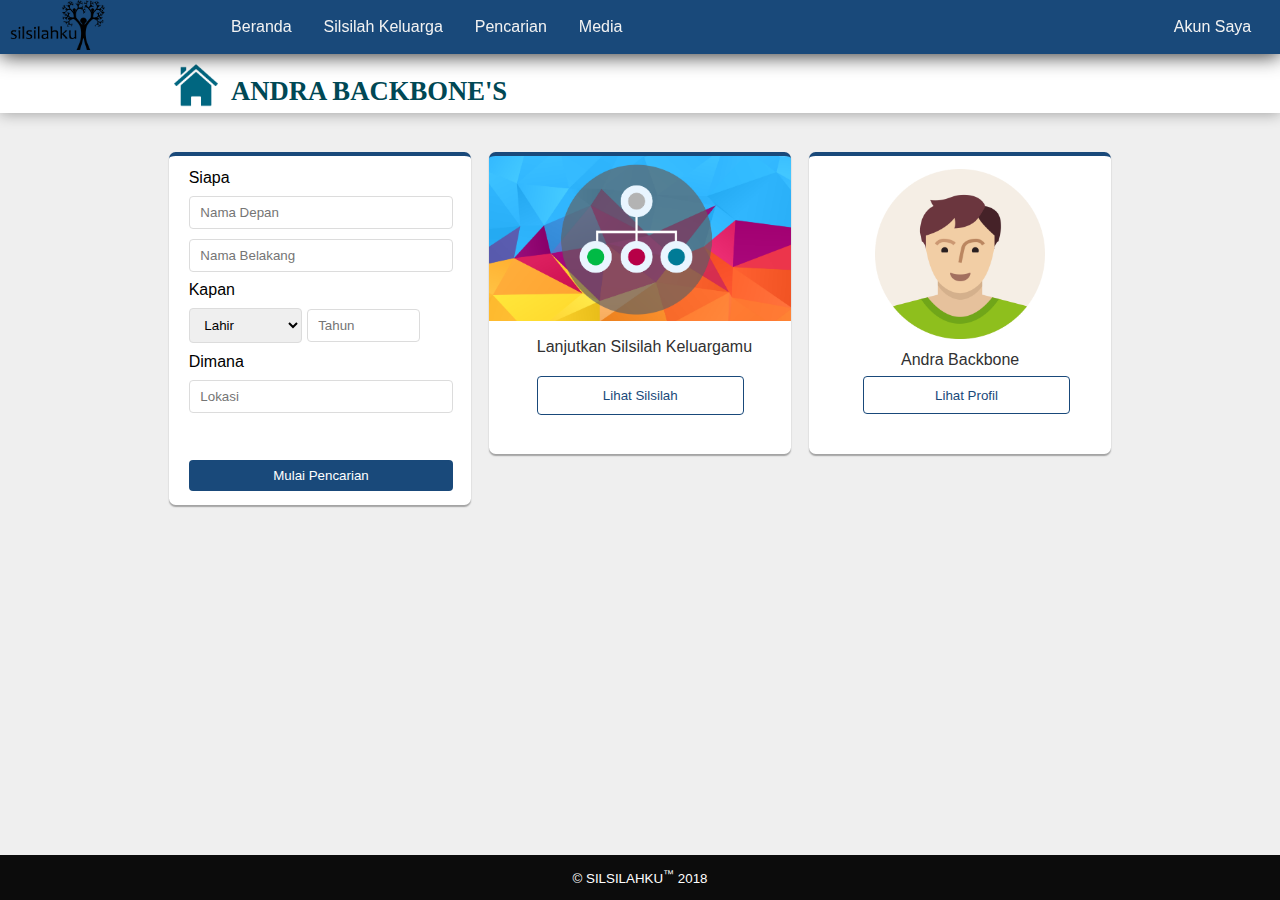
<file: beranda akun.html>
<!doctype html>
<html>
<head>
<meta charset="utf-8">
<meta name="viewport" content="width = device-width, initial scale = 1.0">
<link href="beranda akun.css" rel="stylesheet" type="text/css" media="screen" />
<title>beranda akun</title>
</head>

<body>
    <div class="topnav">
        <a class="active" href="beranda.html"><img src="logo silsilah.png" height="50px" ></a>
        <div class="panel">
            <a class="nav" href="beranda.html"> Beranda</a>
            <div class = "silsilah">
                <a >
                    <button onclick="silsilah()" class="dropbtn">
                    Silsilah Keluarga
                    </button> 
                </a>
                <div id="myDropdown" class="dropdown-content">
                    <a href=""> <img src="list.png" width="27px">
                        Lihat Silsilah</a>
                    <a href=""><img src="plus2.png" width="27px">
                        Buat Silsilah</a>
                    <a href=""><img src="upload.png" width="27px"> 
                        Unggah Silsilah</a>
                </div>
            </div>    
            <a class="nav" href="pencarian.html">Pencarian</a>
            <a class="nav" href="Media.html">Media</a>	
            <div class="akun">
                <a>
                    <button onclick="akun()" class="akunbtn">Akun Saya</button>
                </a>
                <div id="akunDropdown" class="dropdown-akun">
                    <a href=""> <img src="profil.png" width="27px">
                        Profil</a>
                    <a href=""><img src="setting.png" width="27px">
                        Pengaturan</a>
                    <a href=""><img src="logout.png" width="27px"> 
                        Keluar</a>
                </div>
            </div>
        </div>
    </div>
    <!-- JUDUL -->
    <div class="judul">
        <div id="judul">
            <img src="home.png" alt="">
             <b>ANDRA BACKBONE'S</b>
        </div>
    </div>
    <!-- KONTEN -->
    <div class="container">
        <div class = "konten1">
            <form action="">
                <label for="">Siapa</label>
                <input type="text" class="Siapa" placeholder="Nama Depan">
                <input type="text" class="Siapa" placeholder="Nama Belakang">
                <label for="">Kapan</label>	
                <select class="Kapan" name="">	
                    <option value=>Lahir</option>
                    <option value=>Meninggal</option>
                    <option value=>Lainnya</option>
                </select>
                <input type="text" class="Kapan" placeholder="Tahun">
                <label for="">Dimana</label>
                <input type="text" class="Siapa" placeholder="Lokasi">
                <a href=""><input type="submit" value="Mulai Pencarian"></a>
            </form>
        </div>
        <div class = "konten2">
            <div class="silsilah">
                <br>
                <p>Lanjutkan Silsilah Keluargamu</p>    
                <label for="" class="label"></label>
                <a href=""><button class="button">Lihat Silsilah</button></a> 
            </div>
            
        </div>
        <div class = "konten3">
            <br>
            <div class="profil">
                <img src="user male.png" class="gbr3">
                Andra Backbone
                <a href=""><button class="button">Lihat Profil</button></a> 

            </div>
        </div>
    </div>
    <footer class="footer">
        &copy; SILSILAHKU<sup>&trade;</sup> 2018
    </footer>
<script>
    /* membuka droopdown */
    function silsilah() {
        document.getElementById("myDropdown").classList.toggle("show");
    }
    //menutup dropdown
    window.onclick = function(event) {
        if (!event.target.matches('.dropbtn')) {
    
        var dropdowns = document.getElementsByClassName("dropdown-content");
        var i;
        for (i = 0; i < dropdowns.length; i++) {
            var openDropdown = dropdowns[i];
            if (openDropdown.classList.contains('show')) {
            openDropdown.classList.remove('show');
            }
        }
        }
    }
    /* membuka droopdown */
    function akun() {
        document.getElementById("akunDropdown").classList.toggle("show");
    }
    //menutup dropdown
    window.onclick = function(event) {
        if (!event.target.matches('.akunbtn')) {
    
        var dropdowns = document.getElementsByClassName("dropdown-akun");
        var i;
        for (i = 0; i < dropdowns.length; i++) {
            var openDropdown = dropdowns[i];
            if (openDropdown.classList.contains('show')) {
            openDropdown.classList.remove('show');
            }
        }
        }
    }
    </script>
</body>
</html>
</file>
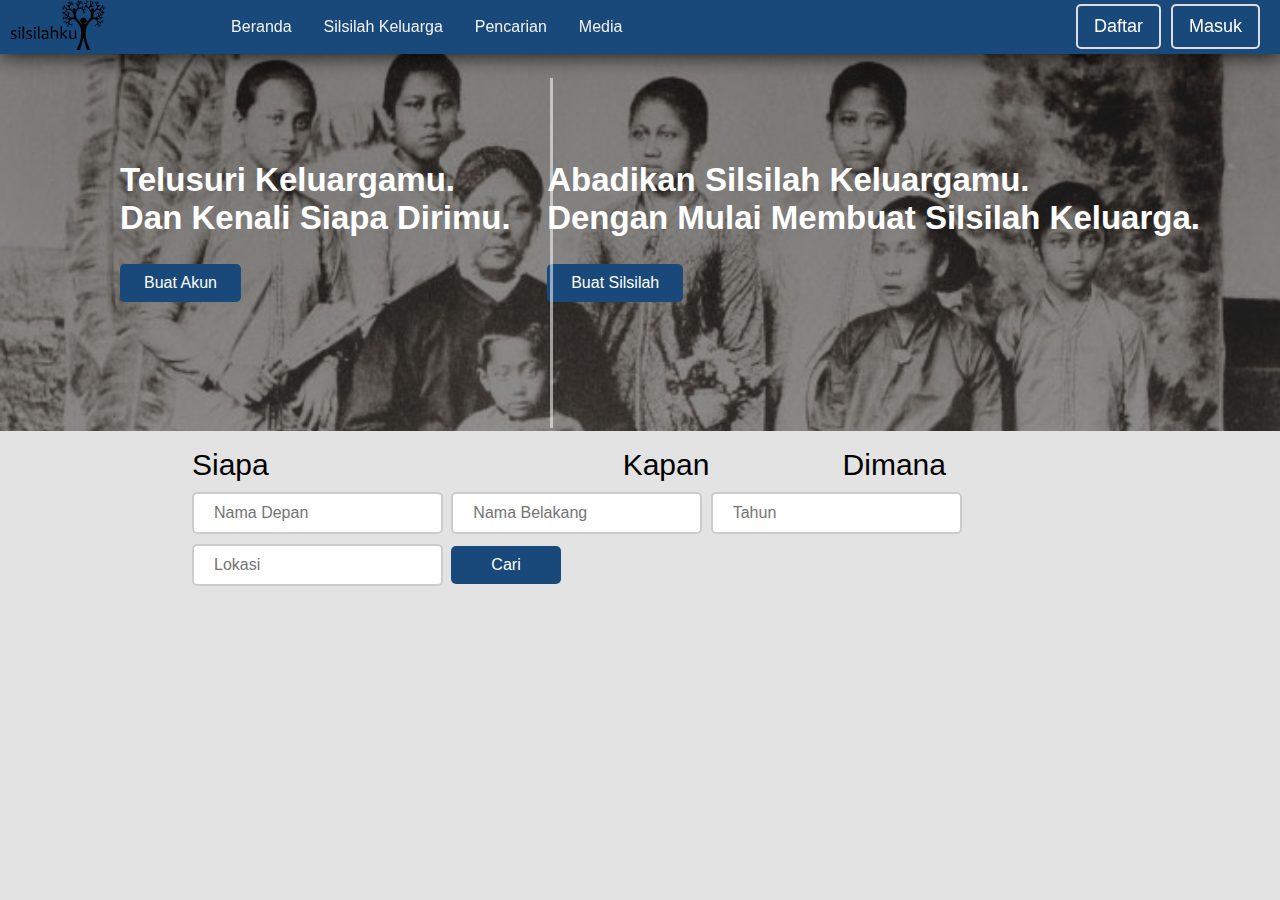
<file: beranda.html>
<!doctype html>
<html>
<head>
	<meta charset="utf-8">
	<meta name="viewport" content="width = device-width, initial scale = 1.0">
	<link href="style.css" rel="stylesheet" type="text/css" media="screen" />
	<title>Silsilahku</title>
</head>
<body>
<!--Navigasi-->
	<div class="topnav">
		<a class="active" href="#beranda"><img src="logo silsilah.png" height="50px" ></a>
		<div class="panel">
			<a class="nav" href="beranda.html"> Beranda</a>
			<a class="nav" href="">Silsilah Keluarga</a>
			<a class="nav" href="pencarian.html">Pencarian</a>
			<a class="nav" href="Media.html">Media</a>	
		</div>
		<div class = "sign">
			<a href="login.html"><button class="sign in">Masuk</button></a> 
			 <a href="register.html"><button class="sign up">Daftar</button></a>
		 </div>
	</div>
<!--Content-->
<div class = "konten" >	
		<div class="text2">
			<h2>Abadikan Silsilah Keluargamu.<br>
				Dengan Mulai Membuat Silsilah Keluarga.</h2>
			<button class="daftar"> Buat Silsilah </button>
		</div>
		<div class="text">
			<h2>Telusuri Keluargamu.<br>
				Dan Kenali Siapa Dirimu.</h2>
			<button class="daftar"> Buat Akun </button>
		</div>
		<div class="vl"></div>
	</div>
<div class = "pencarian">
	<label class = "judul1">Siapa</label>
	<label class = "judul2">Kapan</label>
	<label class = "judul3">Dimana</label>
		<form class="form">
			<input class = "box" placeholder="Nama Depan" >
			<input  class = "box" placeholder="Nama Belakang">
			<input  class = "box" placeholder="Tahun" >
			<input  class = "box" placeholder="Lokasi">
			<button type="submit">Cari</button>
		  </form>
</div>
</body>
</html>
</file>
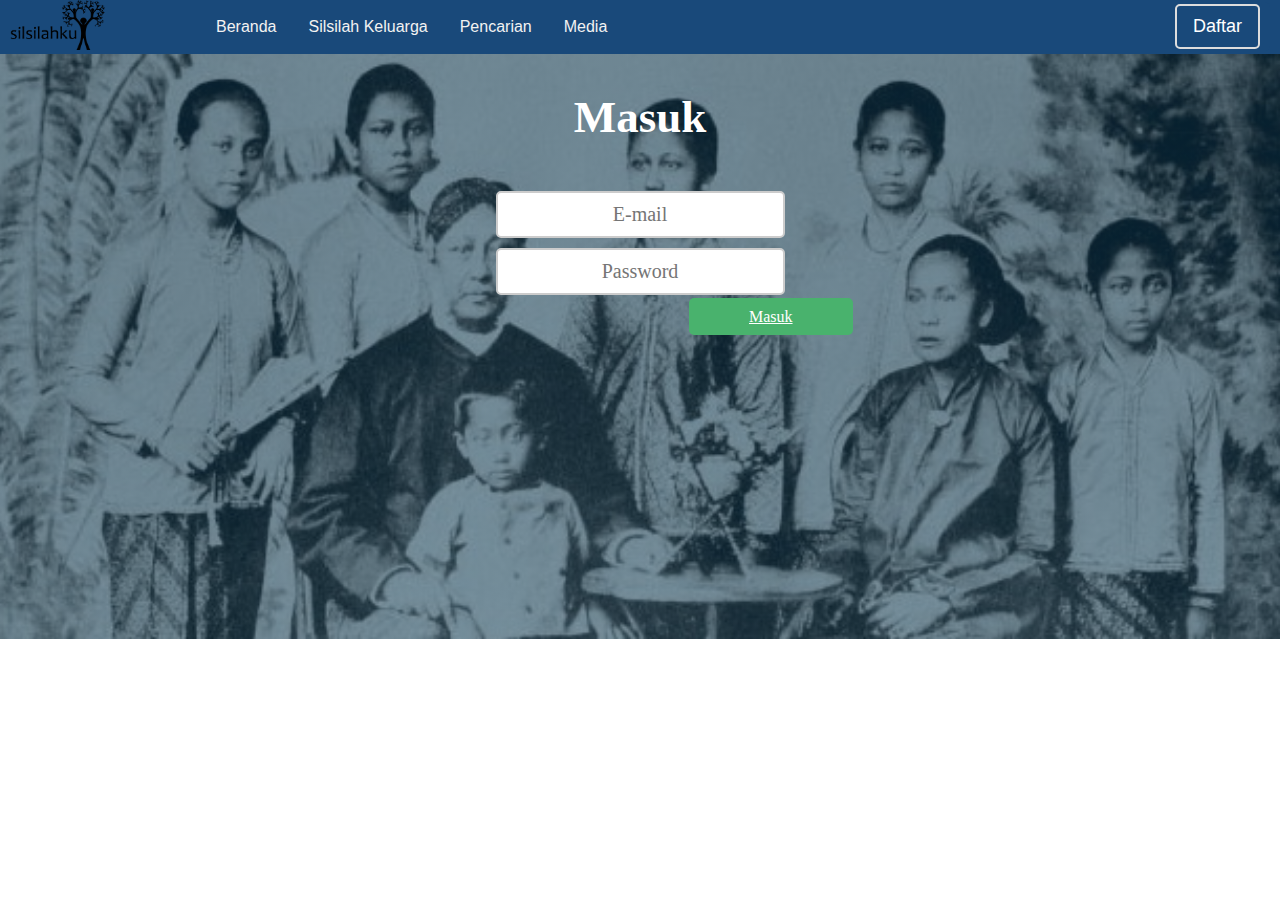
<file: login.html>
<!DOCTYPE html>
<html>
<head>
	<title>Silsilahku</title>
     <link rel="stylesheet" type="text/css" href="login css.css">
<body>
<body>
     <!--Navigasi-->
<div class="topnav">
         <a class="active" href="beranda.html"><img src="logo silsilah.png" height="50px" ></a>
          <div class="panel">
               <a class="nav" href="beranda.html"> Beranda</a>
               <a class="nav" href="">Silsilah Keluarga</a>
               <a class="nav" href="pencarian.html">Pencarian</a>
               <a class="nav" href="Media.html">Media</a>   
          </div>
          <div class = "sign">
               <a href="register.html"><button class="sign up">Daftar</button></a>
          </div>
</div>
     <!--Content-->
<div class = "konten" >
     <div class="text">
          <h2>Masuk</h2>
     <form class="form">
          <input class = "box" placeholder="E-mail"><br>
          <input class = "box" placeholder="Password" input type="Password">
     </form>
     </div>
     <div class="text1">
          <a href="beranda akun.html" class="daftar1">
          Masuk
          </a>
     <!-- </div>
          <div class="text2">
               <a href="lupas.html"> Lupa Password</a>
     </div> -->
     </div>
</div>

</body>
</html>
</file>
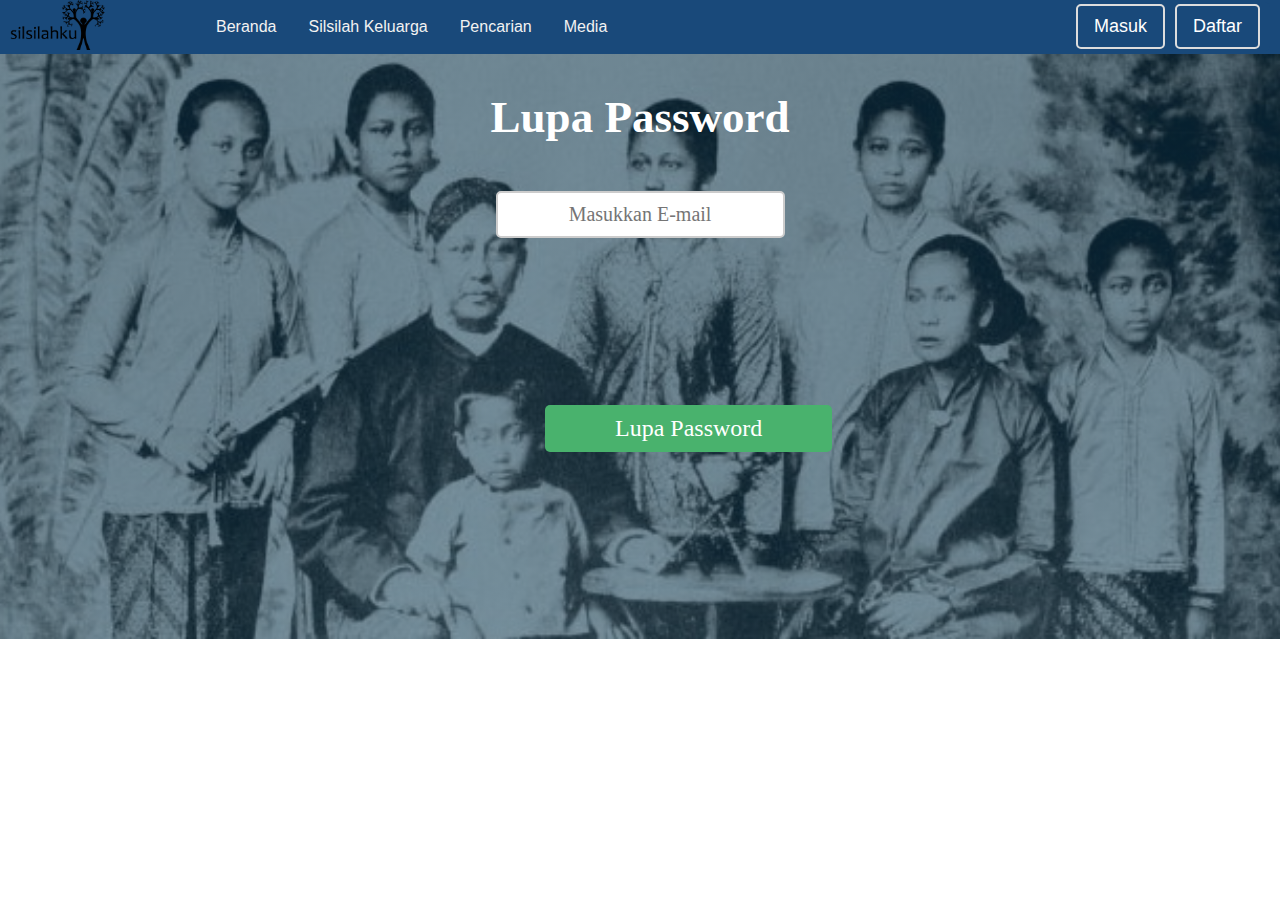
<file: lupas.html>
<!DOCTYPE html>
<html>
<head>
	<title>Silsilahku</title>
     <link rel="stylesheet" type="text/css" href="lupas css.css">
<body>
<body>
     <!--Navigasi-->
<div class="topnav">
         <a class="active" href="#home"><img src="logo silsilah.png" height="50px" ></a>
          <div class="panel">
            <a class="nav" href="beranda.html"> Beranda</a>
            <a class="nav" href="">Silsilah Keluarga</a>
            <a class="nav" href="pencarian.html">Pencarian</a>
            <a class="nav" href="Media.html">Media</a>   
          </div>
          <div class = "sign">
			<a href="login.html"><button class="sign in">Masuk</button></a> 
			 <a href="register.html"><button class="sign up">Daftar</button></a>
		 </div>
</div>
     <!--Content-->
<div class = "konten" >
          <div class="text">
               <h2>Lupa Password</h2>
               <form class="form">
               <input class = "box" placeholder="Masukkan E-mail"><br>
          </div>
               <div class="text2">
               <p><button class="daftar2"> Lupa Password </button></p>
          </div>
          </div>
     

</body>
</html>
</file>
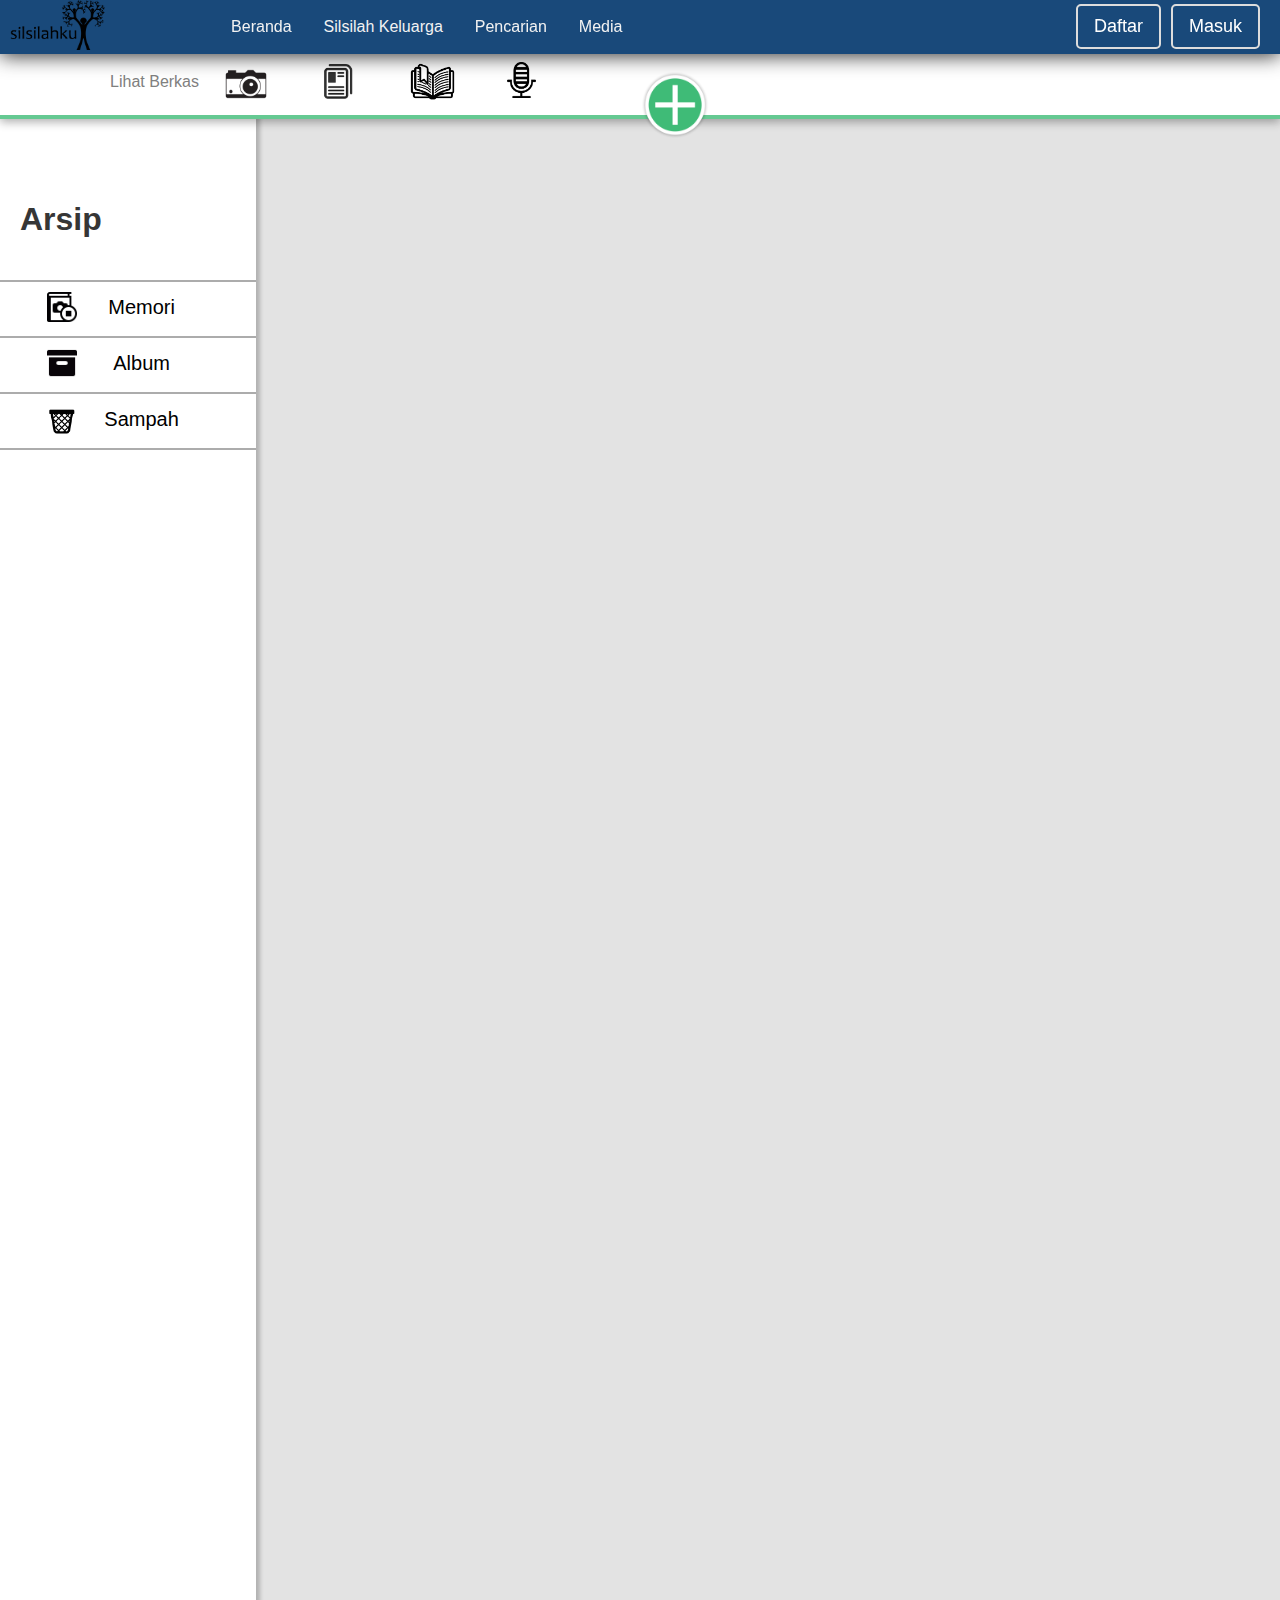
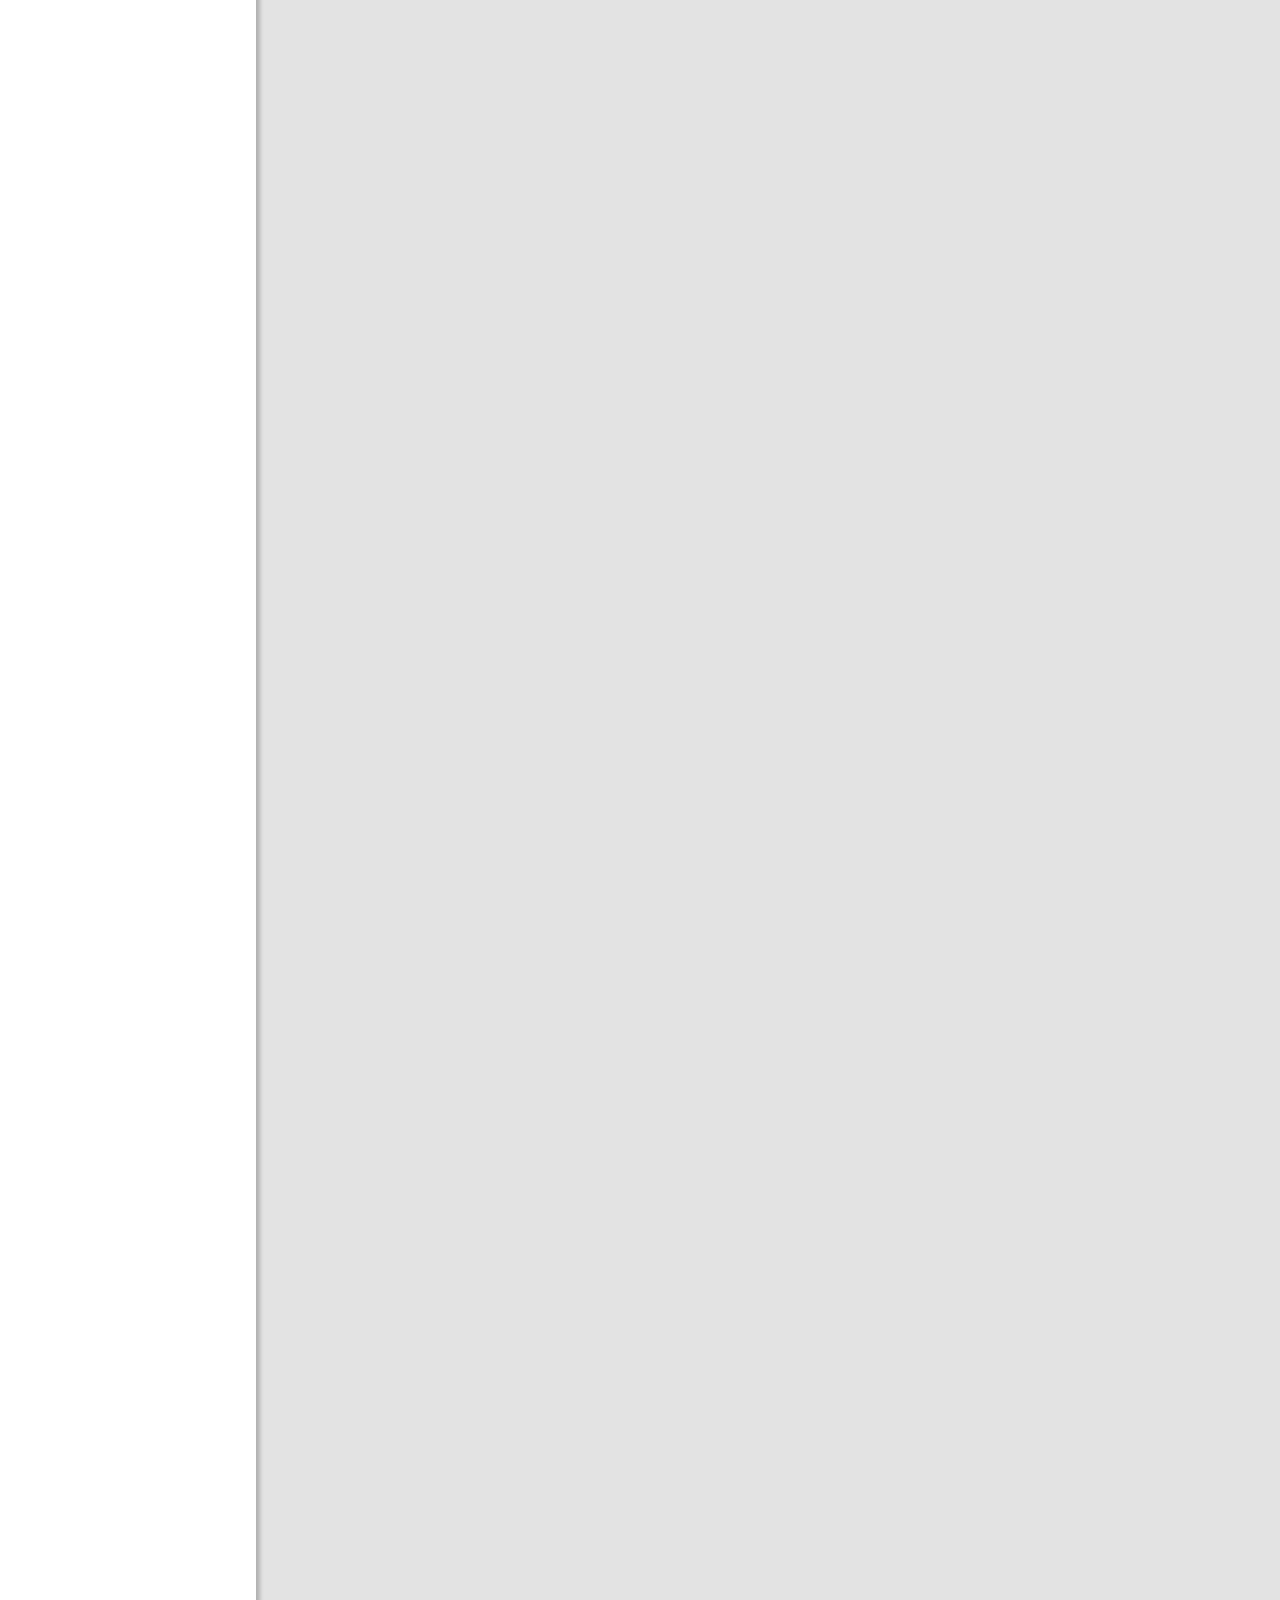
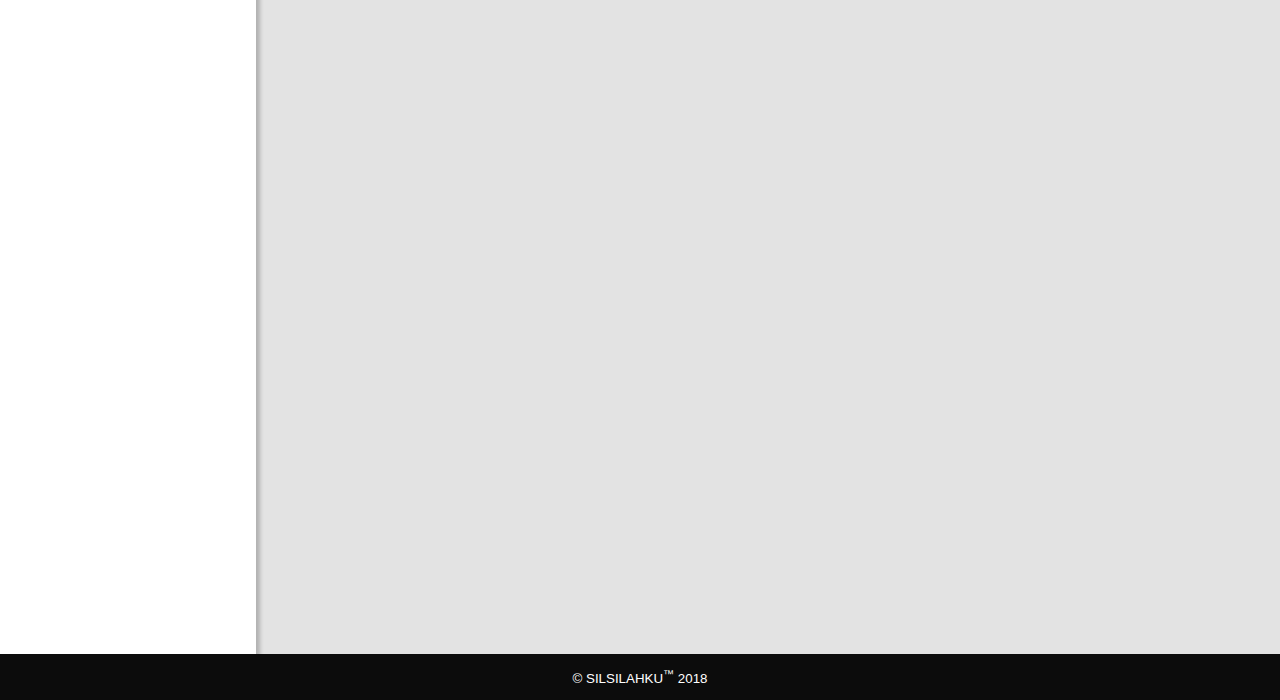
<file: Media.html>
<!doctype html>
<html>
<head>
<meta charset="utf-8">
<meta name="viewport" content="width = device-width, initial scale = 1.0">
<link href="media.css" rel="stylesheet" type="text/css" media="screen" />

<title>Silsilahku</title>
</head>
<body>
    <!-- PANEEL NAVIGASI -->
    <div class="topnav">
            <a class="active" href="beranda.html"><img src="logo silsilah.png" height="50px" ></a>
            <div class="panel">
                <a class="nav" href="beranda.html"> Beranda</a> 
                <div class = "silsilah">
                    <a >
                      <button onclick="myFunction()" class="dropbtn">Silsilah Keluarga</button> 
                      </a>
                      <div id="myDropdown" class="dropdown-content">
                          <a href=""> <img src="list.png" width="27px">
                              Lihat Silsilah</a>
                          <a href=""><img src="plus2.png" width="27px">
                              Buat Silsilah</a>
                          <a href=""><img src="upload.png" width="27px"> 
                              Unggah Silsilah</a>
                      </div>
                  </div>  
                <a class="nav" href="pencarian.html">Pencarian</a>
                <a class="nav" href="">Media</a>	
            </div>
            <div class = "sign">
               <a href="login.html"><button class="sign in">Masuk</button></a> 
                <a href="register.html"><button class="sign up">Daftar</button></a>
            </div>
        </div>
    <!-- LIHAT BERKAS -->
    <div class ="lihat">
        <p style="display:inline-table">Lihat Berkas</p>
        <a class="active" href=""><img src="camera.png" height="44px" ></a>
        <a class="active" href=""><img src="docs.png" height="40px" ></a>
        <a class="active" href=""><img src="story.png" height="40px" ></a>
        <a class="active" href=""><img src="mic.png" height="36px" ></a>
        </div>
    <a href=""><img src="plus.png" id="plus"height="70px"> </a>
    
    <!-- ISI -->
    <div class = "konten">
        <div class ="samping">
            <h1 > Arsip</h1>
            <div class="vl" id="garisdalam"></div>
            <button id="butt" ><img src="album.png" alt="" width="30px">
                Memori </button>
            <div class="vl" id="garisdalam"></div>
            <button id="butt1" ><img src="archive.png" id="arc" width="30px">
                Album    </button>
            <div class="vl" id="garisdalam"></div>
            <button id="butt2" ><img src="trash.png" id="" width="30px">
                Sampah    </button>
            <div class="vl" id="garisdalam"></div>
        </div>

        </div>
        <footer class="footer">
            &copy; SILSILAHKU<sup>&trade;</sup> 2018
        </footer>
        <script>
            /* membuka droopdown */
            function myFunction() {
                document.getElementById("myDropdown").classList.toggle("show");
            }
            //menutup dropdown
            window.onclick = function(event) {
                if (!event.target.matches('.dropbtn')) {
            
                var dropdowns = document.getElementsByClassName("dropdown-content");
                var i;
                for (i = 0; i < dropdowns.length; i++) {
                    var openDropdown = dropdowns[i];
                    if (openDropdown.classList.contains('show')) {
                    openDropdown.classList.remove('show');
                    }
                }
                }
            }
            </script>
</body>
</html>
</file>
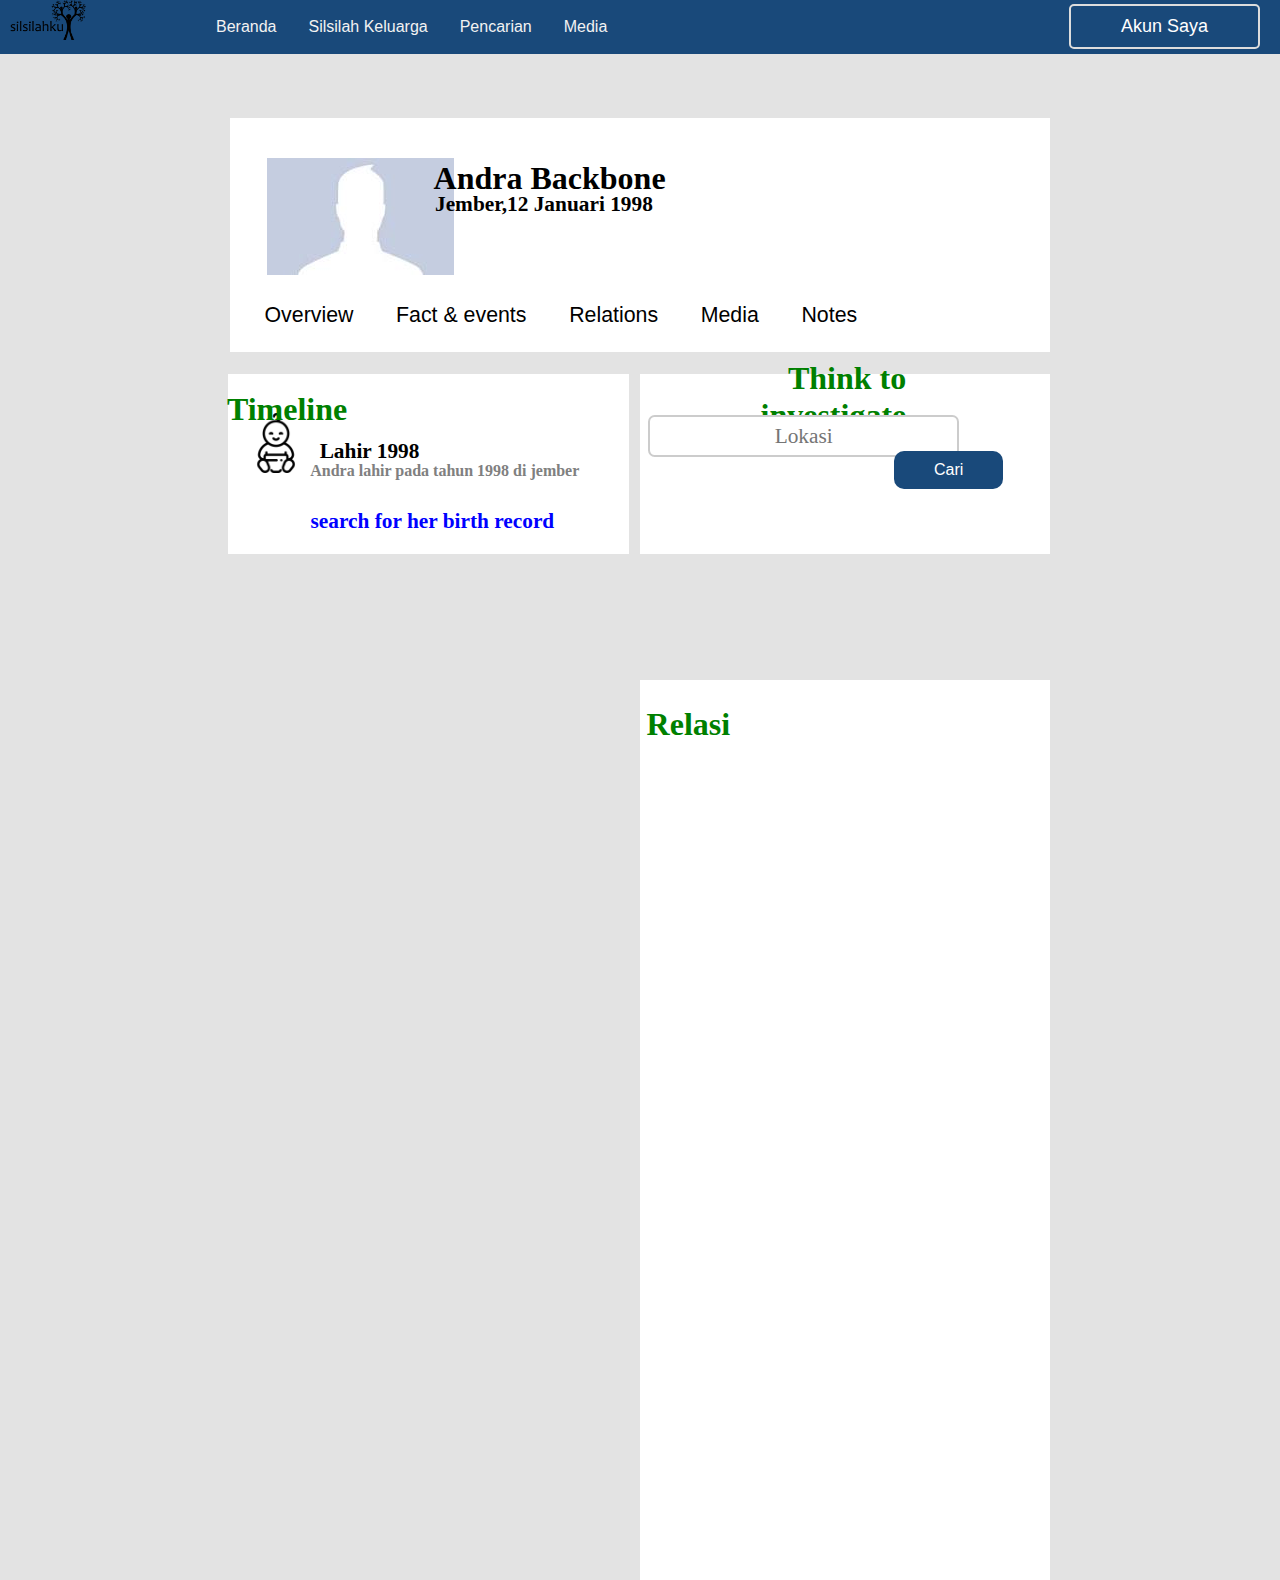
<file: profil.html>
<!doctype html>
<html>
<head>
	<meta charset="utf-8">
	<link href="profil.css" rel="stylesheet" type="text/css" media="screen" />
	<title>Silsilahku</title>
</head>

<body>
	<div class="topnav">
		<a class="active" href="beranda.html"><img src="logo silsilah.png" height="40px" ></a>
		<div class="panel">
			<a class="nav" href=""> Beranda</a>
			<a class="nav" href="">Silsilah Keluarga</a>
			<a class="nav" href="">Pencarian</a>
			<a href="">Media</a>	
		</div>
		<div class = "sign">
			<button onclick="myFunction()" class="sign up">Akun Saya</button>
			<div id="myDropdown" class="dropdown-content">
				<a href=""> <img src="profil.png" width="27px">
				Profil</a>
				<a href=""> <img src="setting.png" width="27px">
				Settiing</a>
				<a href=""><img src="logout.png" width="27px">
				Log Out</a>
			</div>
		</div>
	</div>
	<script>
		/* membuka droopdown */
		function myFunction() {
			document.getElementById("myDropdown").classList.toggle("show");
		}
            //menutup dropdown
            window.onclick = function(event) {
            	if (!event.target.matches('.sign .up')) {

            		var dropdowns = document.getElementsByClassName("dropdown-content");
            		var i;
            		for (i = 0; i < dropdowns.length; i++) {
            			var openDropdown = dropdowns[i];
            			if (openDropdown.classList.contains('show')) {
            				openDropdown.classList.remove('show');
            			}
            		}
            	}
            }
        </script>

        <!--KONTEN-->
        <div class = "isi">
        	<div class="atas">
        		<img class="gambarprofil" src="gambar profil.png" height="10%">
        		<div class="topnav2">
        			<div class="panel">
        				<a class="nav2" href=""> Overview</a>
        				<a class="nav2" href="">Fact & events</a>
        				<a class="nav2" href="">Relations</a>
        				<a class="nav2" href="">Media</a>
        				<a class="nav2" href="">Notes</a>

        			</div>
        		</div>
        	</div>
        	<div>
        		<h2 class="namaprofil">Andra Backbone</h2>
        		<h2 class="namaprofil2">Jember,12 Januari 1998</h2>
        	</div>
        </div>


        <div class="isi2">
        	<div class="atas2">
        		<img class="gambarbayi" src="bayi.png" height="60px">

        	</div>
        	<h2 class="timeline">Timeline</h2>
        	<h2 class="lahir">Lahir 1998</h2>
        	<h2 class="lahir2">Andra lahir pada tahun 1998 di jember</h2>
        	<h2 class="lahir3">search for her birth record</h2>
        </div>

        <div class="isi3">
        	<h2 class="investigate">Think to investigate</h2>
        	<form class="form">
        		<input  class = "box" placeholder="Lokasi">
        		<button type="submit">Cari</button>
        	</form>

        </div>

        <div class="isi4">
        	<h2 class="relasi">Relasi</h2>

        </div>

        </html>
</file>
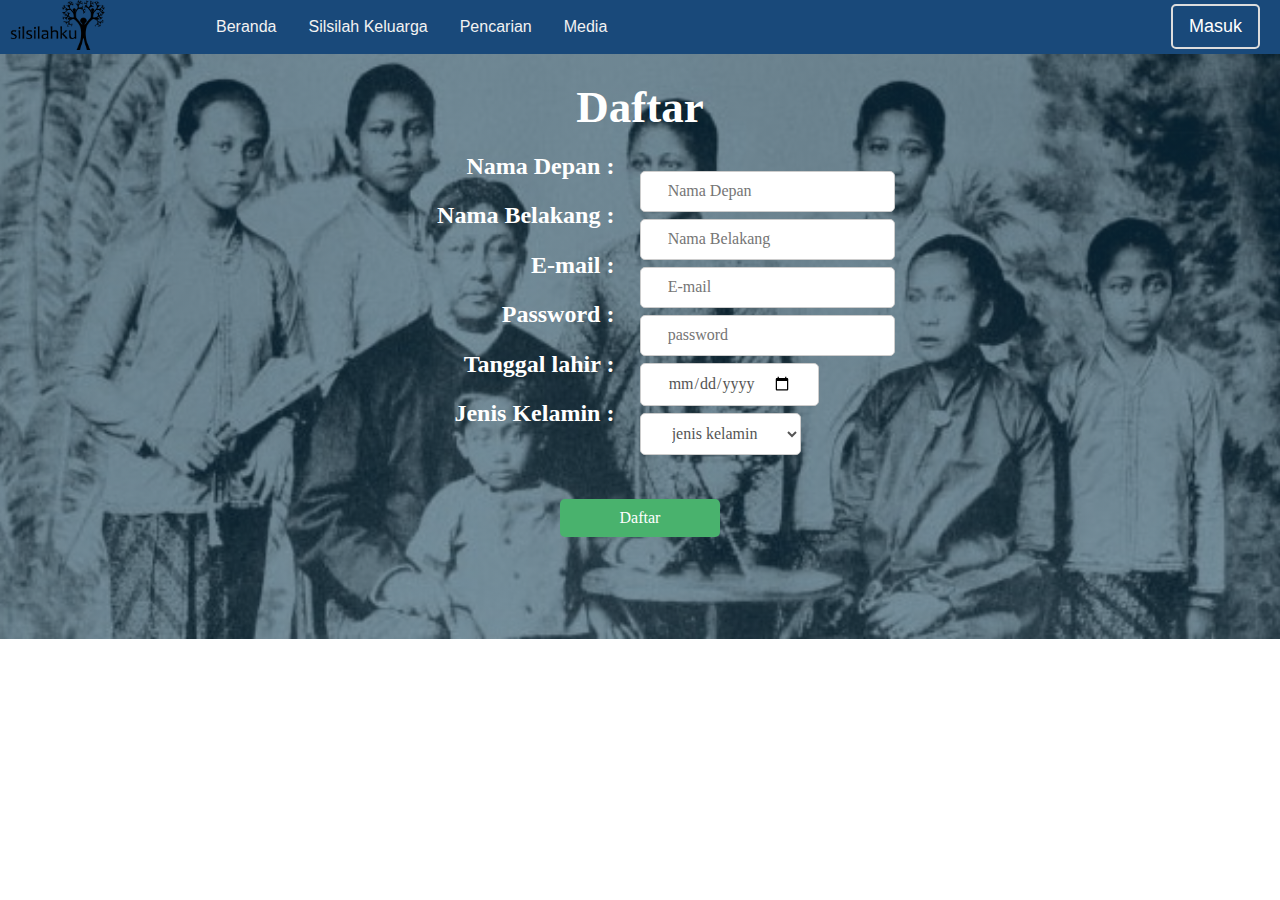
<file: register.html>
<!DOCTYPE html>
<html>
<head>
	<title>Silsilahku</title>
     <script src="register.js"></script>
     <link rel="stylesheet" type="text/css" href="register css.css">
     <body>
          <body>
            <!--Navigasi-->
            <div class="topnav">
            <a class="active" href="beranda.html"><img src="logo silsilah.png" height="50px" ></a>
            <div class="panel">
                <a class="nav" href=""> Beranda</a>
                <a class="nav" href="">Silsilah Keluarga</a>
                <a class="nav" href="">Pencarian</a>
                <a class="nav" href="">Media</a>   
            </div>
            <div class = "sign">
                <button class="sign in">Masuk</button>
            </div>
        </div>
        <!--Content-->
        <div class = "konten" >
            <div class="text">
            <h2>Daftar</h2>
            <form class="form" name="bio" method="post" action="">
                <TABLE>
                    <input class = "box" placeholder="Nama Depan" name="nama depan"  id="1">
                    <input class = "box" placeholder="Nama Belakang" name="namabelakang"  id="2">
                    <input class = "box" placeholder="E-mail" name="email"  id="3">
                    <input class = "box" placeholder="password" input type="password" name="password" id="4">
                    <input class="box" placeholder="birthdate" type="date" name="birthdate" id="5">
                    <select class="box" id="6" name="jenkel"><option>jenis kelamin</option>
                        <option value="pria">pria</option>
                        <option value="wanita">wanita</option>
                    </select ><br></TABLE>
                    <input type="button" class="daftar1" value="Daftar" onclick="formInput()">     
                </div>
        </form>
        </div>
        <div class="text2">
            <h2 class="ke1" >Nama Depan :</h2>
            <h2 class="ke1" >Nama Belakang :</h2>
            <h2 class="ke2" >E-mail :</h2>
            <h2 class="ke3" >Password :</h2>
            <h2 class="ke4" >Tanggal lahir :</h2>
            <h2 class="ke5" >Jenis Kelamin :</h2>
            </div>
        <table border="1" id="output">
            <tr>
                <th>Nama Depan</th>
                <th>nama Belakang</th>
                <th>e-mail</th>
                <th>Password</th>
                <th>Tanggal Lahir</th>
                <th>Jenis Kelamin</th>
                <button id="detail" onclick="look_data()">Lihat Data</button>
            </tr>
        </table>
</body>
</html>
</file>
<file: beranda akun.css>
@charset "utf-8";
/* CSS Document */
html{
    box-sizing: border-box;
    height: 100%;
}*,
*:before,
*:after {
  box-sizing: inherit;
}
body {
    position: relative;
    padding-bottom: 6rem;
    min-height: 100%;
    margin: 0;
    font-family: Arial, Helvetica, sans-serif;
    background-color: rgba(230, 230, 230, 0.651);
  }
  .topnav {
    overflow: hidden;
    background-color: #19497A;
    width: 100%;
    box-shadow: 0px 2px 20px rgba(0,0,0,0.8);
    z-index: 3;
    position: fixed;
    margin-top: 0;
    
  }
  .topnav a.active:hover {
    background-color: #19497A ;
    color: black;
  }
  .topnav a.active {
      float: left;
      color: white;
      padding : 0px 10px;
      margin-inline-end: 100px;
  }
  .topnav .panel{
    margin : 0% 100px;
    padding : 0px 100px;
    display: inline;
  }
  .topnav .nav {
    float: left;
    color: #f2f2f2;
    text-align: center;
    padding: 18px 16px;
    text-decoration: none;
    font-size: 16px;
  }
  .topnav .nav:hover{
    background-color: #ddd;
    color :#000000;
  }
  .akun{
      float: right;
      margin-right: 1%;
      display: inline-block;
  }
/* DROPDOWN SILSILAH, AKUN */
  .topnav .silsilah{
    float: left;
    display: inline-block;
  }
  .dropbtn,.akunbtn {
    background-color: #19497A; 
    color: #f2f2f2;
    padding: 18px 16px;
    font-size: 16px;
    border: none;
    cursor: pointer;
    border: none;
    outline: none;
    font-family: inherit;
    margin: 0;
}
.dropbtn:hover, .dropbtn:focus, .akunbtn:hover,.akunbtn:focus {
    background-color: #ddd;
    color :#000000;
}
.dropdown {
  display: inline-block;
}
.dropdown-content{
    display: none;
    position: fixed;
    background-color: #f9f9f9;
    min-width: 230px;
    box-shadow: 0px 8px 16px 0px rgba(0,0,0,0.2);
    z-index: 3;
}
.dropdown-akun{
    display: none;
    right: 1%;
    position: fixed;
    min-width: fit-content;
    background-color: #f9f9f9;
    box-shadow: 0px 8px 16px 0px rgba(0,0,0,0.2);
    z-index: 3;
}
.dropdown-content a,.dropdown-akun a{
    float: none;
    color: black;
    padding: 12px 16px;
    text-decoration: none;
    display: block;
    text-align: left;
    font-size: 14px;   
}
.dropdown-content a:hover,.dropdown-akun a:hover {
    background-color:rgba(175, 175, 175, 0.349);
}
.show {display: block;}
.dropdown-content img,.dropdown-akun img{
    vertical-align: -7px;
    margin-inline-end: 15px;
}
/* JUDUL */
.judul{
    padding-top: 1.5cm;
    position: relative;
    width: 100%;
    height: auto;
    background-color: #ffffff;
    z-index: 2;
    box-shadow: 0px 1pt 10pt rgba(0, 0, 0, 0.322);
    font-size: 20pt;
    color: #004855;
    font-family: 'calibri';
}
#judul{
    width:25cm;
    margin: 0 auto;
}
.judul img{
    width:1.5cm;
    height: auto;
    vertical-align:-10pt;
}
/* KONTEN */
.container{
    box-sizing: border-box;
    width: fit-content;
    height: 100%;
    margin: 3% auto;
    
}
.konten1, .konten2, .konten3{
    box-sizing: border-box; 
    background-color: white;
    width: 8cm;
    position: relative;
    display: inline-flex;
    border-radius: 5pt;
    box-shadow: 0px 1pt 1pt rgba(0, 0, 0, 0.322);
    border-top: 3pt solid #19497A;
    margin: 0 5pt;
    padding: 10pt 15pt;
}
/* Pencarian */
.konten1{
    box-sizing: border-box; 
}
.konten1 label{
    display: inherit;
}
.container input, select{
    box-sizing: border-box;
    border-radius:3pt;
    border : 1pt solid gainsboro ;
}   
.Siapa{
    display: inherit;
    padding: 6pt 8pt;
    width: 7cm;
    margin: 7pt 0;
}
.Kapan{
    padding: 6pt 8pt;
    display: inline-flex;
    width: 3cm;
    margin-inline-end: 10pt;
    margin: 7pt 0;
}
.konten1 input[type=submit]{
    border-style: none;
    padding : 6pt 8pt;
    cursor: pointer;
    background-color:#19497A;
    color: white;
    width: 7cm;
    margin: 1cm 0 0 0;
}
.konten1 input[type=submit]:hover{
    background-color: rgb(48, 153, 71)
}
/* Silsilah */
.konten2{
    box-sizing: border-box;  
      /* The image used */
    background-image: url("tree vector.png");
    /* Full height */
    height: 8cm; 
    /* Center and scale the image nicely */
    background-position: top;
    background-repeat: no-repeat;
    background-size: 100% auto;
}
.silsilah p{ 
    margin: 4cm 0% 0 13%;
    font-size: 12pt;
    width: 100%;
    text-align: center;
    font-family: Arial, Helvetica, sans-serif;
    color: #313131
}
a .button{
    box-sizing: content-box;
    border-style:none;
    color: #19497A;
    background-color: rgba(255, 255, 255, 0);
    border: 1pt solid #19497A;
    border-radius:3pt;
    padding: 8pt 6pt;
    margin: 15pt 13% 0 13%;
    width: 5cm;
    cursor :pointer;
}
/* PROFIL */
.konten3{
    height: 8cm;
}
.konten3 img{
    display: block;
    width: 4.5cm;
    height: auto;
    margin: 0 auto;
    margin-bottom: 3mm;
}
.profil{
    display: block;
    padding: 0;
    text-align: center;
    color: #313131;
    font-family: Arial, Helvetica, sans-serif;
    margin-top: 0cm;
}
.profil button{
    margin-top:2mm;
}
/* FOOTER */
.footer {
    position: absolute;
    right: 0;
    bottom: 0;
    left: 0;
    padding: 10pt 0;
    background-color: #0c0c0c;
    text-align: center;
    color: white;
    font-family: 'Segoe UI', Tahoma, Geneva, Verdana, sans-serif;
    font-size: 10pt;
 }
</file>
<file: style.css>
body {
  position: relative;
  min-height: 100%;
  margin: 0;
  font-family: Arial, Helvetica, sans-serif;
  background-color: #E3E3E3;
}
.topnav {
  overflow: hidden;
  background-color: #19497A;
  width: 100%;
  box-shadow: 0px 2px 20px rgba(0,0,0,0.8);
  z-index: 3;
  position: fixed;
}
.sign{
    padding: 0px;
    float: right;
    margin: 2px 10px 2px 0px;
}
.topnav .panel{
  margin : 0% 100px;
  padding : 0px 100px;
  display: inline;
}
.topnav .nav {
  float: left;
  color: #f2f2f2;
  text-align: center;
  padding: 18px 16px;
  text-decoration: none;
  font-size: 16px;
  overflow: hidden;
}
.topnav .nav:hover {
  background-color: #ddd;
  color :#000000;
}
.topnav a.active {
  color: white;
  padding : 0px 10px;
  float: left;
  margin-inline-end: 100px;
}
.topnav a.active:hover {
  background-color: #19497A ;
  color: black;
}
.topnav .sign a{
  padding : 10px 16px;
  font-size: 18px;
  background-color: #19497A;
  color: white;
  padding: 0px 0px;
  font-size: 18px;
  cursor: pointer;
  border-radius: 5px;
}
.topnav .sign .up {
    border: 2px solid #ddd;
    background-color: #19497A;
    color: white;
    padding: 10px 16px;
    font-size: 18px;
    cursor: pointer;
    border-radius: 5px;
}
.topnav .sign .up:hover{
    background-color: #ddd;
    color :black;
}
.topnav .sign .in {
    border: 2px solid #ddd;
    background-color: #19497A;
    color: white;
    padding: 10px 16px;
    font-size: 18px;
    cursor: pointer;
    border-radius: 5px;
}
.topnav .sign .in:hover{
    background-color: #ddd;
    color :black;
}


/*KONTEN*/
.konten{
	background-image:linear-gradient(rgba(39, 39, 39, 0.534), rgba(61, 61, 61, 0.534)), url("keluarga.jpg");
	width: 100%;
	height: 55%;
	background-position:top;
  background-repeat: no-repeat;
  background-size:cover;
  position:absolute;
  margin-top: 3%;
   }
.vl {
  border-left: 3px solid rgba(255, 255, 255, 0.541);
  height: 350px;
  left: 43%;
  top: 10% ;
  position: absolute;
}

.konten .text{
	font : "Times New Roman", Cambria, "Hoefler Text", "Liberation Serif", Times,  "serif";
	color : white;
	padding : 95px 0px 0px 120px;
  font-size: 22px;
}
.konten .text2{
	font : "Times New Roman", Cambria, "Hoefler Text", "Liberation Serif", Times,  "serif";
  color : white;
  float: right;
  padding : 95px 80px 0px 0px;
	font-size: 22px;
}
.daftar {
  top:50%;
  background-color: #19497A;
  color: white;
  font-size: 16px;
  padding: 10px 24px;
  border: none;
  cursor:pointer;
  border-radius: 5px;
  text-align: center;
}
.daftar:hover{
	background-color: royalblue;
}
.pencarian{
  font : "Times New Roman", Cambria, "Hoefler Text", "Liberation Serif", Times,  "serif";
  font-size: 30px;
  padding : 35% 10% 10% 15%;
}
.pencarian .judul2{
  padding : 32% 0% 0% 36%;
}
.pencarian .judul3{
  padding : 32% 0% 0% 13%;
}
.pencarian .form .box{
  border: 2px solid #ccc;
  border-radius: 5px;
  font-size: 16px;
  background-color: white;
  padding: 10px 20px ;
  margin : 10px 0px 0px 0px;
}
.pencarian .form button{
  background-color: #19497A;
  color: white;
  font-size: 16px;
  padding: 10px 40px;
  border: none;
  cursor:pointer;
  border-radius: 5px;
  text-align: center;
}
.pencarian .form button:hover{
	background-color: royalblue;
}
</file>
<file: login css.css>
body {
  margin: 0;
  font-family: Arial, Helvetica, sans-serif;
}
.topnav {
    overflow: hidden;
    background-color: #19497A;
  width: 100%;
}
.sign{
  padding: 0px;
  float: right;
  margin: 2px 10px 2px 0px;
}
.topnav a {
  float: left;
  color: #f2f2f2;
  text-align: center;
  padding: 18px 16px;
  text-decoration: none;
  font-size: 16px;
}
.topnav .panel{
  margin : 0px 100px;
  padding : 0px 100px;
}
.topnav a:hover {
  background-color: #ddd;
  color: black;
}
.topnav a.active:hover {
  background-color: #19497A ;
  color: black;
}
.topnav a.active {
  color: white;
  padding : 0px 10px;
}
.topnav .sign a{
  padding : 10px 16px;
  font-size: 18px;
  background-color: #19497A;
  color: white;
  padding: 0px 0px;
  font-size: 18px;
  cursor: pointer;
  border-radius: 5px;
}
.topnav .sign .up {
    border: 2px solid #ddd;
    background-color: #19497A;
    color: white;
    padding: 10px 16px;
    font-size: 18px;
    cursor: pointer;
  border-radius: 5px;
}
.topnav .sign .up:hover{
  background-color: #ddd;
  color :black;
}
.topnav .sign .in {
    border: 2px solid #ddd;
    background-color: #19497A;
    color: white;
    padding: 10px 16px;
    font-size: 18px;
    cursor: pointer;
  border-radius: 5px;
}
.topnav .sign .in:hover{
  background-color: #ddd;
  color :black;
}
.konten{
 background-image:linear-gradient(rgba(12, 60, 88, 0.534), rgba(12, 60, 88, 0.534)), url("keluarga.jpg");
  width: 100%;
  height: 65%;
  background-position:top;
    background-repeat: no-repeat;
    background-size: cover;
    position:absolute;
   }

.konten .text{
  font-family: "Times New Roman", Times, serif;
  color : white;
  padding : 0px 0px 0px 0px;
  font-size: 30px;
  text-align: center;
}
.konten .text2{
  font-family: "Times New Roman", Times, serif;
  color : white;
  padding : 0px 0px 0px 700px;
  font-size: 30px;
}
.konten .text1{
  font-family: "Times New Roman", Times, serif;
  color : white;
  padding : 0px 0px 0px 500px;
  font-size: 30px;
}

.daftar1 {
  font-family: "Times New Roman", Times, serif;
  position: relative;
  right: -5cm;
  background-color: #49B26D;
  color: white;
  font-size: 16px;
  padding: 10px 60px;
  border: none;
  cursor:pointer;
  border-radius: 5px;
  text-align: center;
}
.daftar1:hover{
  background-color: royalblue;
}
.daftar2 {
  padding : 0px 100px 100px 700px;
  font-family: "Times New Roman", Times, serif;
  position: relative;
  top:-10px;
  background-color: #49B26D;
  color: white;
  font-size: 16px;
  padding: 10px 40px;
  border: none;
  cursor:pointer;
  border-radius: 5px;
  text-align: center;
}
.daftar2:hover{
  background-color: royalblue;
}
.text .form .box{
   font-family: "Times New Roman", Times, serif;
  border: 2px solid #ccc;
  border-radius: 5px;
  font-size: 20px;
  background-color: white;
  padding: 10px 20px ;
  margin : 10px 0px 0px 0px;
  text-align: center;
}

.text .form button{
  background-color: #19497A;
  color: white;
  font-size: 16px;
  padding: 10px 40px;
  border: none;
  cursor:pointer;
  border-radius: 10px;
  text-align: center;
}
.text .form button:hover{
  background-color: royalblue;
}
</file>
<file: lupas css.css>
body {
  margin: 0;
  font-family: Arial, Helvetica, sans-serif;
}
.topnav {
    overflow: hidden;
    background-color: #19497A;
  width: 100%;
}
.sign{
  padding: 0px;
  float: right;
  margin: 2px 10px 2px 0px;
}
.topnav a {
  float: left;
  color: #f2f2f2;
  text-align: center;
  padding: 18px 16px;
  text-decoration: none;
  font-size: 16px;
}
.topnav .panel{
  margin : 0px 100px;
  padding : 0px 100px;
}
.topnav a:hover {
  background-color: #ddd;
  color: black;
}
.topnav a.active:hover {
  background-color: #19497A ;
  color: black;
}
.topnav a.active {
  color: white;
  padding : 0px 10px;
}
.topnav .sign a{
  padding : 10px 16px;
  font-size: 18px;
  background-color: #19497A;
  color: white;
  padding: 0px 0px;
  font-size: 18px;
  cursor: pointer;
  border-radius: 5px;
}
.topnav .sign .up {
    border: 2px solid #ddd;
    background-color: #19497A;
    color: white;
    padding: 10px 16px;
    font-size: 18px;
    cursor: pointer;
  border-radius: 5px;
}
.topnav .sign .up:hover{
  background-color: #ddd;
  color :black;
}
.topnav .sign .in {
    border: 2px solid #ddd;
    background-color: #19497A;
    color: white;
    padding: 10px 16px;
    font-size: 18px;
    cursor: pointer;
  border-radius: 5px;
}
.topnav .sign .in:hover{
  background-color: #ddd;
  color :black;
}
.konten{
  background-image:linear-gradient(rgba(12, 60, 88, 0.534), rgba(12, 60, 88, 0.534)), url("keluarga.jpg");
  width: 100%;
  height: 65%;
  background-position:top;
    background-repeat: no-repeat;
    background-size: cover;
    position:absolute;
   }

.konten .text{
  font-family: "Times New Roman", Times, serif;
  color : white;
  padding : 0px 0px 0px 0px;
  font-size: 30px;
  text-align: center;
}
.konten .text2{
  font-family: "Times New Roman", Times, serif;
  color : white;
  padding : 0px 0px 0px 545px;
  font-size:30px;
}

.daftar2 {
  padding : 0px 100px 100px 600px;
  font-family: "Times New Roman", Times, serif;
  position: absolute;
    top:60%;
    background-color: #49B26D;
    color: white;
    font-size: 24px;
    padding: 10px 70px;
    border: none;
    cursor:pointer;
    border-radius: 5px;
    text-align: center;
}
.daftar2:hover{
  background-color: royalblue;
}
.text .form .box{
   font-family: "Times New Roman", Times, serif;
  border: 2px solid #ccc;
  border-radius: 5px;
  font-size: 20px;
  background-color: white;
  padding: 10px 20px ;
  margin : 10px 0px 0px 0px;
  text-align: center;

}
.text .form button{
  background-color: #19497A;
  color: white;
  font-size: 16px;
  padding: 10px 40px;
  border: none;
  cursor:pointer;
  border-radius: 10px;
  text-align: center;
}
.text .form button:hover{
  background-color: royalblue;
}
</file>
<file: media.css>
@charset "utf-8";
/* CSS Document */

body {
    position: relative;
    min-height: 100%;
    margin: 0;
    font-family: Arial, Helvetica, sans-serif;
    background-color: #E3E3E3;
  }
  .topnav {
    overflow: hidden;
    background-color: #19497A;
    width: 100%;
    box-shadow: 0px 2px 20px rgba(0,0,0,0.8);
    z-index: 3;
    position: fixed;
  }
  .sign{
      padding: 0px;
      float: right;
      margin: 2px 10px 2px 0px;
  }
  .topnav .panel{
    margin : 0% 100px;
    padding : 0px 100px;
    display: inline;
  }
  .topnav .nav {
    float: left;
    color: #f2f2f2;
    text-align: center;
    padding: 18px 16px;
    text-decoration: none;
    font-size: 16px;
    overflow: hidden;
  }
  .topnav .nav:hover {
    background-color: #ddd;
    color :#000000;
  }
  .topnav a.active {
    color: white;
    padding : 0px 10px;
    float: left;
    margin-inline-end: 100px;
  }
  .topnav a.active:hover {
    background-color: #19497A ;
    color: black;
  }
  .topnav .sign a{
    padding : 10px 16px;
    font-size: 18px;
    background-color: #19497A;
    color: white;
    padding: 0px 0px;
    font-size: 18px;
    cursor: pointer;
    border-radius: 5px;
  }
  .topnav .sign .up {
      border: 2px solid #ddd;
      background-color: #19497A;
      color: white;
      padding: 10px 16px;
      font-size: 18px;
      cursor: pointer;
      border-radius: 5px;
  }
  .topnav .sign .up:hover{
      background-color: #ddd;
      color :black;
  }
  .topnav .sign .in {
      border: 2px solid #ddd;
      background-color: #19497A;
      color: white;
      padding: 10px 16px;
      font-size: 18px;
      cursor: pointer;
      border-radius: 5px;
  }
  .topnav .sign .in:hover{
      background-color: #ddd;
      color :black;
  }
  

/* DROPDOWN SILSILAH */
.topnav .silsilah{
    float: left;
    display: inline-block;
  }
  .dropbtn {
    background-color: #19497A; 
    color: #f2f2f2;
    padding: 18px 16px;
    font-size: 16px;
    border: none;
    cursor: pointer;
    border: none;
    outline: none;
    font-family: inherit;
    margin: 0;
  }
  .dropbtn:hover, .dropbtn:focus {
    background-color: #ddd;
    color :#000000;
  }
  .dropdown {
    display: inline-block;
  }
  .dropdown-content {
    display: none;
    position: fixed;
    background-color: #f9f9f9;
    min-width: 230px;
    box-shadow: 0px 8px 16px 0px rgba(0,0,0,0.2);
    z-index: 3;
  }
  .dropdown-content a {
    float: none;
    color: black;
    padding: 12px 16px;
    text-decoration: none;
    display: block;
    text-align: left;
    font-size: 14px;   
  }
  .dropdown-content a:hover {
    background-color:rgba(175, 175, 175, 0.349);
  }
  .show {display: block;}
  .dropdown-content img{
    vertical-align: -7px;
    margin-inline-end: 15px;
  }
  /* lihat berkas */
.lihat{
    display: inline-flex;
    color: gray;    
    padding : 1.5cm 5% 0px 5%;
    height : auto;
    width: 90%;
    background-color: rgb(255, 255, 255);
    z-index: 2;
    margin-top: 0%;
    position: absolute;
    border-bottom:  4px solid rgba(63, 187, 119, 0.8);
    box-shadow: 0px 3px 9px rgba(0, 0, 0, 0.322);
}
#plus{
    z-index: 2;
    position: absolute;
    margin : 5.5% 0% 0% 50%;
}
.lihat p{
    padding-left: 4%;
}
.lihat a{
    padding: 5px 25px;
    cursor: pointer;
}
.lihat a:hover{
    background-color:  rgba(190, 190, 190, 0.219);
}

.konten{
    z-index: 1;
    padding: 100px 0px 0px 0px;
    height: auto;
}
.samping{
    background-color:white;
    width: 20%;
    height :100cm;
    box-shadow: 4px 0px 4px rgba(0, 0, 0, 0.219);
    padding : 20px 0px 0px 0px; 

}
.samping h1{
    color : rgb(54, 54, 54);
    padding : 60px 0px 20px 20px;
}
#garisdalam{
    width :99.4%;
    border: 1pt solid rgba(151, 151, 151, 0.8);
}
.samping button{
    width : 100%;
    background-color: white;
    padding: 14px 0% 14px 7px;
    font-size: 20px;
    cursor: pointer;
    border : 2px;
}
.samping button:hover{
    background-color: rgba(190, 190, 190, 0.219);
}

.samping img{
    float: left;
    margin-top: -9px;
    padding : 5px 0px 0px 40px;
    margin-inline-end: -20%;
}
/* FOOTER */
.footer {
    position: absolute;
    right: 0;
    bottom: 0;
    left: 0;
    padding: 10pt 0;
    background-color: #0c0c0c;
    text-align: center;
    color: white;
    font-family: 'Segoe UI', Tahoma, Geneva, Verdana, sans-serif;
    font-size: 10pt;
 }
</file>
<file: profil.css>
body {
  margin: 0;
  font-family: Arial, Helvetica, sans-serif;
    background-color: #E3E3E3;
}
.topnav {
  overflow: hidden;
  background-color: #19497A;
  width: 100%;
}
.sign{
	padding: 0px;
	float: right;
	margin: 2px 10px 2px 0px;
}
.topnav .panel{
  margin : 0px 100px;
  padding : 0px 100px;
}
.topnav a {
  float: left;
  color: #f2f2f2;
  text-align: center;
  padding: 18px 16px;
  text-decoration: none;
  font-size: 16px;
}

.topnav a:hover {
  background-color: #ddd;
  color: black;
}
.topnav a.active:hover {
  background-color: #19497A ;
  color: black;
}
.topnav a.active {
  color: white;
	padding : 0px 10px;
}
.topnav .sign .up {
    border: 2px solid #ddd;
    background-color: #19497A;
    color: white;
    padding: 10px 50px;
    font-size: 18px;
    cursor: pointer;
	border-radius: 5px;
}
.topnav .sign .up:hover{
	background-color: #ddd;
	color :black;
}
.topnav .sign .in {
    border: 2px solid #ddd;
    background-color: #19497A;
    color: white;
    padding: 10px 16px;
    font-size: 18px;
    cursor: pointer;
	border-radius: 5px;
}
.topnav .sign .in:hover{
	background-color: #ddd;
	color :black;
}
/* DROPDOWN SILSILAH */
.topnav .silsilah{
  float: left;
  display: inline-block;
}
.dropbtn {
  background-color: #19497A; 
  color: #f2f2f2;
  padding: 18px 16px;
  font-size: 16px;
  border: none;
  cursor: pointer;
  border: none;
  outline: none;
  font-family: inherit;
  margin: 0;
}
.dropbtn:hover, .dropbtn:focus {
  background-color: #ddd;
  color :#000000;
}
.dropdown {
  display: inline-block;
}
.dropdown-content {
  display: none;
  position: fixed;
  background-color: #f9f9f9;
  min-width: 230px;
  box-shadow: 0px 8px 16px 0px rgba(0,0,0,0.2);
  z-index: 3;
}
.dropdown-content a {
  float: none;
  color: black;
  padding: 12px 16px;
  text-decoration: none;
  display: block;
  text-align: left;
  font-size: 14px;   
}
.dropdown-content a:hover {
  background-color:rgba(175, 175, 175, 0.349);
}
.show {display: block;}
.dropdown-content img{
  vertical-align: -7px;
  margin-inline-end: 15px;
}


/*KONTEN*/
.isi {
	background-color: #E3E3E3;
margin:  5% 0% 0% 0%;
  height:auto;
  width: 100%;
  position: absolute;
 
}
.atas{
  padding: 0 1% ;
	margin: 0 18%;
  background-color: white; 
  height: 100%;
}
 .atas .gambarprofil{
  margin:  5% 0% 0% 3%;

}
.isi .namaprofil{
    position: absolute;
  bottom: 55%;
  right: 48%;
  font-family: "Times New Roman", Times, serif;
  color : black;
  font-size: 24pt;
  text-align: right;
}
.isi .namaprofil2{
    position: absolute;
  bottom: 50%;
  right: 49%;
  font-family: "Times New Roman", Times, serif;
  color : black;
  font-size: 16pt;
  text-align: right;
}
.topnav2 {
  overflow: hidden;
  background-color: white;
  width: 100%;
}
.topnav2 a {
  float: left;
  color: black;
  text-align: center;
  padding: 18pt 16pt;
  text-decoration: none;
  font-size: 16pt;
}

.topnav2 a:hover {
  background-color: #ddd;
  color: black;
}
.topnav2 a.active:hover {
  background-color: #19497A ;
  color: black;
}
.topnav2 a.active {
  color: white;
  padding : 0 10pt;
}
.topnav2 .panel{
position: relative;
}
.isi2 {
  background-color: #E3E3E3;
margin:  25% 0% 0% 9%;
  height:20%;
  width: 49%;
  position: absolute;
}
.atas2{
  padding: 0 1% ;
  margin: 0 18%;
  background-color: white; 
  height: 100%;
}
.atas2 .gambarbayi{
    margin:  10% 0% 0% 3%;
}
.isi2 .timeline{
    position: absolute;
  bottom:55%;
  right: 63%;
  font-family: "Times New Roman", Times, serif;
  color : green;
  font-size: 24pt;
  text-align: right;
}
.isi2 .lahir{
    position: absolute;
  bottom: 40%;
  right: 51.5%;
  font-family: "Times New Roman", Times, serif;
  color : black;
  font-size: 16pt;
  text-align: right;
}
.isi2 .lahir2{
    position: absolute;
  bottom: 34%;
  right: 26%;
  font-family: "Times New Roman", Times, serif;
  color : grey;
  font-size: 12pt;
  text-align: right;
}
.isi2 .lahir3{
    position: absolute;
  top: 65%;
  right: 30%;
  font-family: "Times New Roman", Times, serif;
  color : blue;
  font-size: 16pt;
  text-align: right;
}
.isi3 {
  background-color: white;
margin:  25% 0% 0% 0%;
  height:20%;
  width: 32%;
  position: absolute;
  left: 50%;
}

.isi4 {
  background-color: white;
margin:  25% 0% 0% 0%;
  height:100%;
  width: 32%;
  position: absolute;
  left: 50%;
  top: 40%;
}
.isi3 .investigate{
    position: absolute;
  bottom:52%;
  right: 35%;
  font-family: "Times New Roman", Times, serif;
  color : green;
  font-size: 24pt;
  text-align: right;
}

.isi4 .relasi{
    position: absolute;
  bottom:90%;
  right: 78%;
  font-family: "Times New Roman", Times, serif;
  color : green;
  font-size: 24pt;
  text-align: right;
}
.isi3 .form .box{
   font-family: "Times New Roman", Times, serif;
  border: 2pt solid #ccc;
  border-radius: 5pt;
  font-size: 16pt;
  background-color: white;
  padding: 5pt 15pt ;
  margin : 10% 0 0 0;
  text-align: center;
  position: absolute;
  left: 2%;
}
.isi3 .form button{
  background-color: #19497A;
  color: white;
  font-size: 16px;
  padding: 10px 40px;
  border: none;
  cursor:pointer;
  border-radius: 10px;
  text-align: center;
  position: absolute;
  bottom: 36%;
  left: 62%;
}
.isi3 .form button:hover{
  background-color: royalblue;

}
</file>
<file: register css.css>
body {
  margin: 0;
  font-family: Arial, Helvetica, sans-serif;
}
.topnav {
  overflow: hidden;
  background-color: #19497A;
  width: 100%;
}
.sign{
  padding: 0px;
  float: right;
  margin: 2px 10px 2px 0px;
}
.topnav a {
  float: left;
  color: #f2f2f2;
  text-align: center;
  padding: 18px 16px;
  text-decoration: none;
  font-size: 16px;
}
.topnav .panel{
  margin : 0px 100px;
  padding : 0px 100px;
}
.topnav a:hover {
  background-color: #ddd;
  color: black;
}
.topnav a.active:hover {
  background-color: #19497A ;
  color: black;
}
.topnav a.active {
  color: white;
  padding : 0px 10px;
}
.topnav .sign .up {
  border: 2px solid #ddd;
  background-color: #19497A;
  color: white;
  padding: 10px 16px;
  font-size: 18px;
  cursor: pointer;
  border-radius: 5px;
}
.topnav .sign .up:hover{
  background-color: #ddd;
  color :black;
}
.topnav .sign .in {
  border: 2px solid #ddd;
  background-color: #19497A;
  color: white;
  padding: 10px 16px;
  font-size: 18px;
  cursor: pointer;
  border-radius: 5px;
}
.topnav .sign .in:hover{
  background-color: #ddd;
  color :black;
}
.konten{
   background-image:linear-gradient(rgba(12, 60, 88, 0.534), rgba(12, 60, 88, 0.534)), url("keluarga.jpg");
  width: 100%;
  height: 65%;
  background-position:top;
  background-repeat: no-repeat;
  background-size: cover;
  position:absolute;
}

.konten .text{
  font-family: "Times New Roman", Times, serif;
  position: relative;
  bottom: 10px;
  color : white;
  font-size: 30px;
  text-align: center;
}
.konten .text2{
  font-family: "Times New Roman", Times, serif;
  color : white;
  padding : 0px 0px 0px 700px;
  font-size: 30px;
}
.daftar1 {
  font-family: "Times New Roman", Times, serif;
  position: relative;
  top:10%;
  background-color: #49B26D;
  color: white;
  font-size: 16px;
  padding: 10px 60px;
  border: none;
  cursor:pointer;
  border-radius: 5px;
  text-align: center;
}
.daftar1:hover{
  background-color: royalblue;
}
.text .form .box{
  left: 50%;
  display: inherit;
  position: relative;
  font-family: "Times New Roman", Times, serif;
  border: 1px solid #ccc;
  margin-bottom: 5pt;
  border-radius: 5px;
  font-size: 16px;
  background-color: white;
  padding: 8pt 20pt ;
  text-align: left;
  color: #555555;
}

.text .form button{
  background-color: #19497A;
  color: white;
  font-size: 16px;
  padding: 5px 40px;
  border: none;
  cursor:pointer;
  border-radius: 0px;
  text-align: center;
}
.text .form button:hover{
  background-color: royalblue;
}

.text2 {
  position: relative;
  margin-top :7.7%;
  right: 52%;
  font-family: "Times New Roman", Times, serif;
  color : white;
  font-size: 12pt;
  text-align: right;
  margin-bottom: 9%;   
}
.text2 h2{
  padding-bottom: 2pt;
}
.container {margin: 20px 10px;}
#output tr th {padding: 6px;}
#output tr td {
    padding: 6px;
    text-align: center;
}
#output  {
    border-collapse: collapse;
    display: none;
    border: none;
    margin: 0 20%;
    border: 1px solid rgb(255, 255, 255);        
}
#detail{
  cursor: pointer;
    display: inline;
    border: none;
    box-sizing: border-box;
    padding: 10pt;
    margin-top: 1%;
    width: 4cm;
}
#output tr th, #output tr td {padding: 1em 1em;}
#output tr:nth-child(odd) {background-color: lightgray;}
#output tr:nth-child(even) {background-color: white;}
#output tr:first-child {background-color:#19497A; color: white;}
</file>
